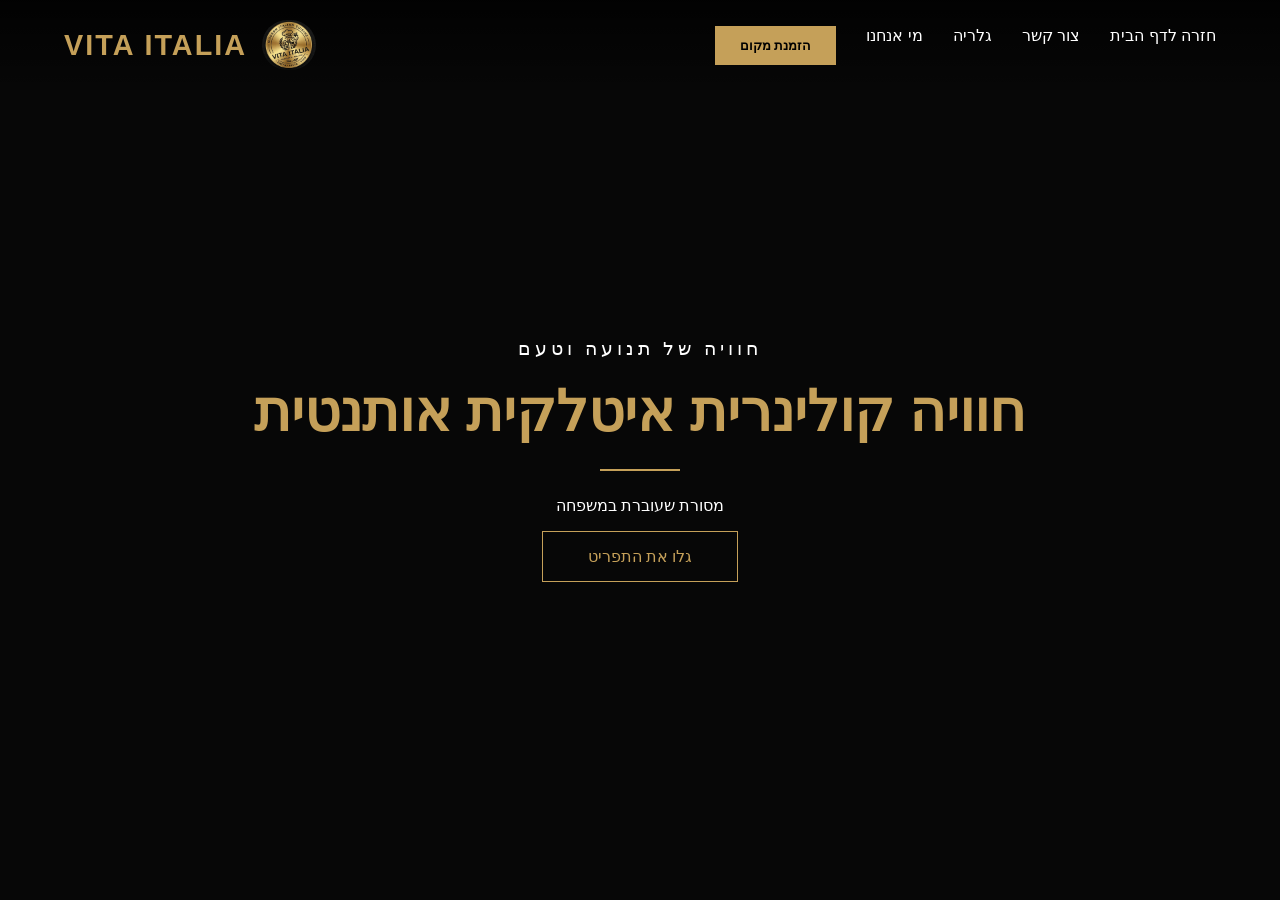
<file: index.html>
<!DOCTYPE html>
<html lang="he" dir="rtl">
<head>
    <meta charset="UTF-8">
    <meta name="viewport" content="width=device-width, initial-scale=1.0">
    <title>VITA ITALIA - חוויה קולינרית מודרנית</title>
    <link rel="stylesheet" href="style.css">
</head>
<body>

    <section class="hero">
        <video autoplay muted loop playsinline class="video-content">
            <source src="BackgruondVid.mp4" type="video/mp4">
            הדפדפן שלך לא תומך בווידאו.
        </video>

        <div class="hero-overlay"></div>

        <header class="main-header">
            <div class="logo-wrapper">
                <img src="ImgLogo/logo.png" alt="Icon" class="extra-img">
                <div class="logo-text">VITA ITALIA</div>
            </div>

            <nav class="nav-navigation">
                <div class="nav-links">
                    <a href="index.html">חזרה לדף הבית</a>
                    <a href="ContactUs.html">צור קשר</a>
                    <a href="gallery.html">גלריה</a>
                    <a href="AboutUs.html">מי אנחנו</a>
                  <a href="TableRevserviton.html">  <button class="reserve-btn">הזמנת מקום</button> </a>
                </div>
            </nav>
        </header>

        <div class="hero-content">
            <p class="hero-subtitle">חוויה של תנועה וטעם</p>
            <h1 class="hero-title">חוויה קולינרית איטלקית אותנטית</h1>
            <div class="hero-divider"></div>
            <p class="hero-description">מסורת שעוברת במשפחה</p>
            <a href="Menu.html" class="hero-btn">גלו את התפריט</a>
        </div>
    </section>

</body>
</html>
</file>
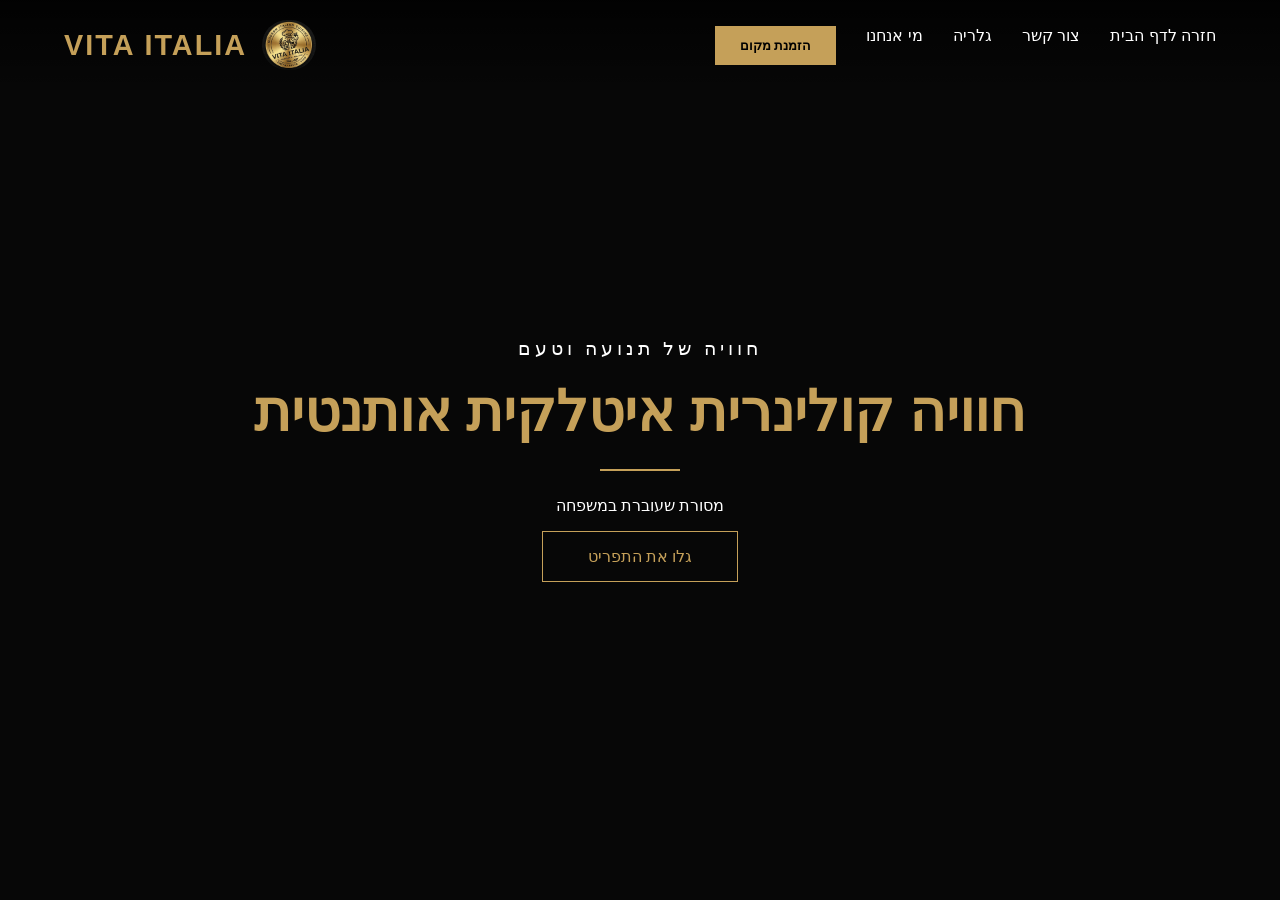
<file: Index.html>
<!DOCTYPE html>
<html lang="he" dir="rtl">
<head>
    <meta charset="UTF-8">
    <meta name="viewport" content="width=device-width, initial-scale=1.0">
    <title>VITA ITALIA - חוויה קולינרית מודרנית</title>
    <link rel="stylesheet" href="style.css">
</head>
<body>

    <section class="hero">
        <video autoplay muted loop playsinline class="video-content">
            <source src="BackgruondVid.mp4" type="video/mp4">
            הדפדפן שלך לא תומך בווידאו.
        </video>

        <div class="hero-overlay"></div>

        <header class="main-header">
            <div class="logo-wrapper">
                <img src="../ImgLogo/logo.png" alt="Icon" class="extra-img">
                <div class="logo-text">VITA ITALIA</div>
            </div>

            <nav class="nav-navigation">
                <div class="nav-links">
                    <a href="Home.html">חזרה לדף הבית</a>
                    <a href="ContactUs.html">צור קשר</a>
                    <a href="gallery.html">גלריה</a>
                    <a href="AboutUs.html">מי אנחנו</a>
                  <a href="TableRevserviton.html">  <button class="reserve-btn">הזמנת מקום</button> </a>
                </div>
            </nav>
        </header>

        <div class="hero-content">
            <p class="hero-subtitle">חוויה של תנועה וטעם</p>
            <h1 class="hero-title">חוויה קולינרית איטלקית אותנטית</h1>
            <div class="hero-divider"></div>
            <p class="hero-description">מסורת שעוברת במשפחה</p>
            <a href="Menu.html" class="hero-btn">גלו את התפריט</a>
        </div>
    </section>

</body>
</html>
</file>
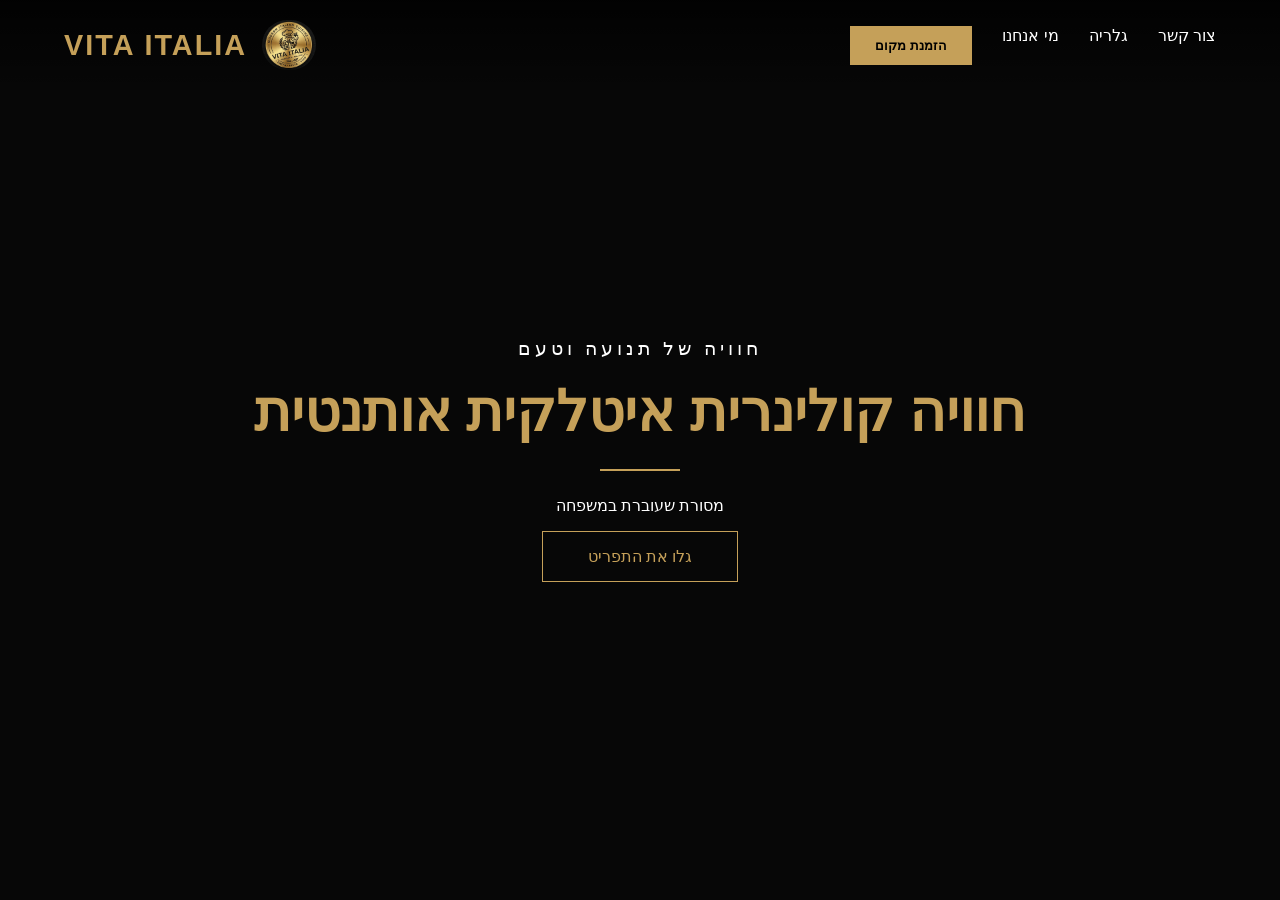
<file: AIPORJECT.html>
<!DOCTYPE html>
<html lang="he" dir="rtl">
<head>
    <meta charset="UTF-8">
    <meta name="viewport" content="width=device-width, initial-scale=1.0">
    <title>VITA ITALIA - חוויה קולינרית מודרנית</title>
    <link rel="stylesheet" href="style.css">
</head>
<body>

    <section class="hero">
        <video autoplay muted loop playsinline class="video-content">
            <source src="BackgruondVid.mp4" type="video/mp4">
            הדפדפן שלך לא תומך בווידאו.
        </video>

        <div class="hero-overlay"></div>

        <header class="main-header">
            <div class="logo-wrapper">
                <img src="../ImgLogo/logo.png" alt="Icon" class="extra-img">
                <div class="logo-text">VITA ITALIA</div>
            </div>

            <nav class="nav-navigation">
                <div class="nav-links">
                    <a href="AIPOCONT.html">צור קשר</a>
                    <a href="AIPOGAL.html">גלריה</a>
                    <a href="AIPOUS.html">מי אנחנו</a>
                  <a href="AIPOOR.html">  <button class="reserve-btn">הזמנת מקום</button> </a>
                </div>
            </nav>
        </header>

        <div class="hero-content">
            <p class="hero-subtitle">חוויה של תנועה וטעם</p>
            <h1 class="hero-title">חוויה קולינרית איטלקית אותנטית</h1>
            <div class="hero-divider"></div>
            <p class="hero-description">מסורת שעוברת במשפחה</p>
            <a href="Menu.html" class="hero-btn">גלו את התפריט</a>
        </div>
    </section>

</body>
</html>
</file>
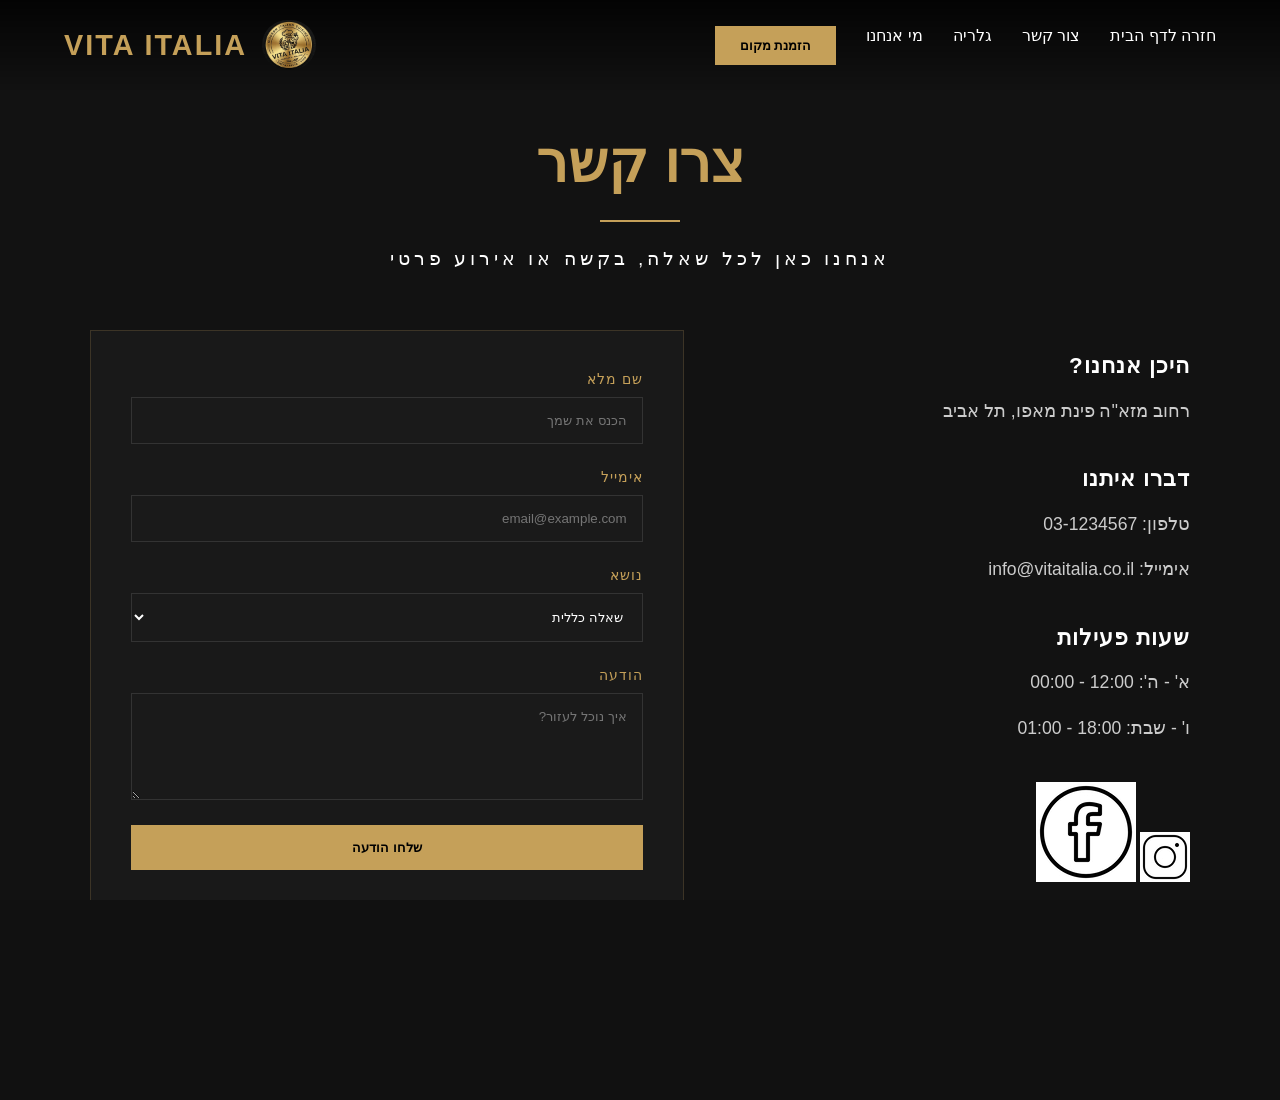
<file: ContactUs.html>
<!DOCTYPE html>
<html lang="he" dir="rtl">

<head>
    <meta charset="UTF-8">
    <title>VITA ITALIA - חוויה קולינרית</title>
    <link rel="stylesheet" href="style.css">
</head>

<body>

    <header class="main-header">
        <div class="logo-wrapper">
            <img src="ImgLogo/logo.png" alt="Icon" class="extra-img">
            <div class="logo-text">VITA ITALIA</div>
        </div>
              <nav class="nav-navigation">
                <div class="nav-links">
                    <a href="index.html">חזרה לדף הבית</a>
                    <a href="ContactUs.html">צור קשר</a>
                    <a href="gallery.html">גלריה</a>
                    <a href="AboutUs.html">מי אנחנו</a>
                  <a href="TableRevserviton.html">  <button class="reserve-btn">הזמנת מקום</button> </a>
                </div>
            </nav>
    </header>
<main class="contact-page">
    <div class="contact-wrapper">
        <div class="contact-header">
            <h1 class="hero-title">צרו קשר</h1>
            <div class="hero-divider"></div>
            <p class="hero-subtitle">אנחנו כאן לכל שאלה, בקשה או אירוע פרטי</p>
        </div>

        <div class="contact-content">
            <div class="contact-info">
                <div class="info-item">
                    <h3 class="gold-text">היכן אנחנו?</h3>
                    <p>רחוב  מזא''ה פינת מאפו, תל אביב</p>
                </div>

                <div class="info-item">
                    <h3 class="gold-text">דברו איתנו</h3>
                    <p>טלפון: 03-1234567</p>
                    <p>אימייל: info@vitaitalia.co.il</p>
                </div>

                <div class="info-item">
                    <h3 class="gold-text">שעות פעילות</h3>
                    <p>א' - ה': 12:00 - 00:00</p>
                    <p>ו' - שבת: 18:00 - 01:00</p>
                </div>
                
                <div class="social-links">
                 <a href="#">  <img src="ContactPic/icons8-instagram-logo.gif" alt="Instagram" class="extra-img2"></a> 
                 <a href="#">  <img src="ContactPic/icons8-facebook-100.gif" alt="Facebook" class="extra-img2"></a> 
                </div>
            </div>

            <div class="contact-form-container">
                <form class="contact-form">
                    <div class="form-group">
                        <label>שם מלא</label>
                        <input type="text" placeholder="הכנס את שמך" required>
                    </div>
                    <div class="form-group">
                        <label>אימייל</label>
                        <input type="email" placeholder="email@example.com" required>
                    </div>
                    <div class="form-group">
                        <label>נושא</label>
                        <select>
                            <option>שאלה כללית</option>
                            <option>אירוע פרטי</option>
                            <option>הצעת עבודה</option>
                            <option>אחר</option>
                        </select>
                    </div>
                    <div class="form-group">
                        <label>הודעה</label>
                        <textarea rows="5" placeholder="איך נוכל לעזור?"></textarea>
                    </div>
                    <button type="submit" class="submit-btn">שלחו הודעה</button>
                </form>
            </div>
        </div>
    </div>
</main>
</body>

</html>
</file>
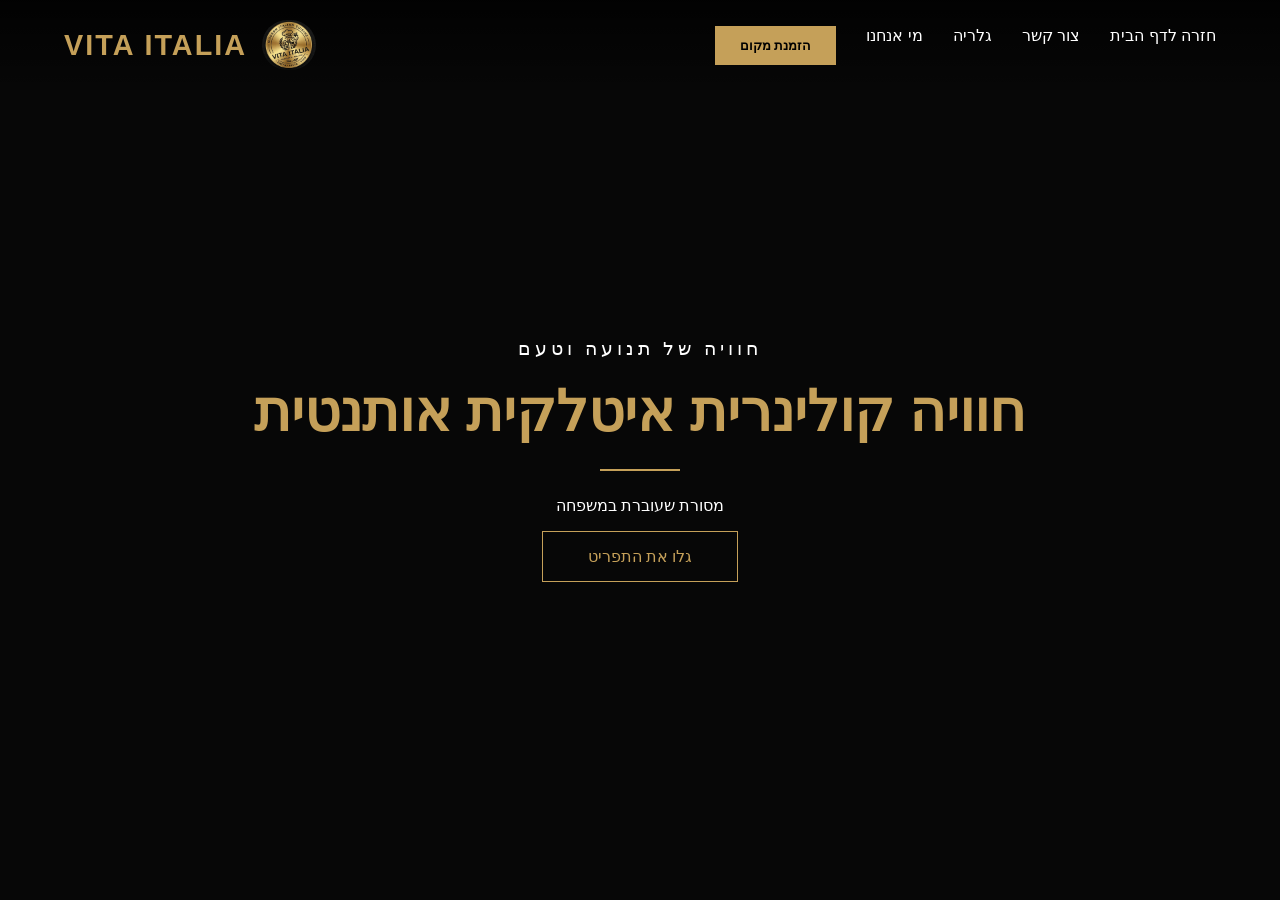
<file: Home.html>
<!DOCTYPE html>
<html lang="he" dir="rtl">
<head>
    <meta charset="UTF-8">
    <meta name="viewport" content="width=device-width, initial-scale=1.0">
    <title>VITA ITALIA - חוויה קולינרית מודרנית</title>
    <link rel="stylesheet" href="style.css">
</head>
<body>

    <section class="hero">
        <video autoplay muted loop playsinline class="video-content">
            <source src="BackgruondVid.mp4" type="video/mp4">
            הדפדפן שלך לא תומך בווידאו.
        </video>

        <div class="hero-overlay"></div>

        <header class="main-header">
            <div class="logo-wrapper">
                <img src="../ImgLogo/logo.png" alt="Icon" class="extra-img">
                <div class="logo-text">VITA ITALIA</div>
            </div>

            <nav class="nav-navigation">
                <div class="nav-links">
                    <a href="Home.html">חזרה לדף הבית</a>
                    <a href="ContactUs.html">צור קשר</a>
                    <a href="gallery.html">גלריה</a>
                    <a href="AboutUs.html">מי אנחנו</a>
                  <a href="TableRevserviton.html">  <button class="reserve-btn">הזמנת מקום</button> </a>
                </div>
            </nav>
        </header>

        <div class="hero-content">
            <p class="hero-subtitle">חוויה של תנועה וטעם</p>
            <h1 class="hero-title">חוויה קולינרית איטלקית אותנטית</h1>
            <div class="hero-divider"></div>
            <p class="hero-description">מסורת שעוברת במשפחה</p>
            <a href="Menu.html" class="hero-btn">גלו את התפריט</a>
        </div>
    </section>

</body>
</html>
</file>
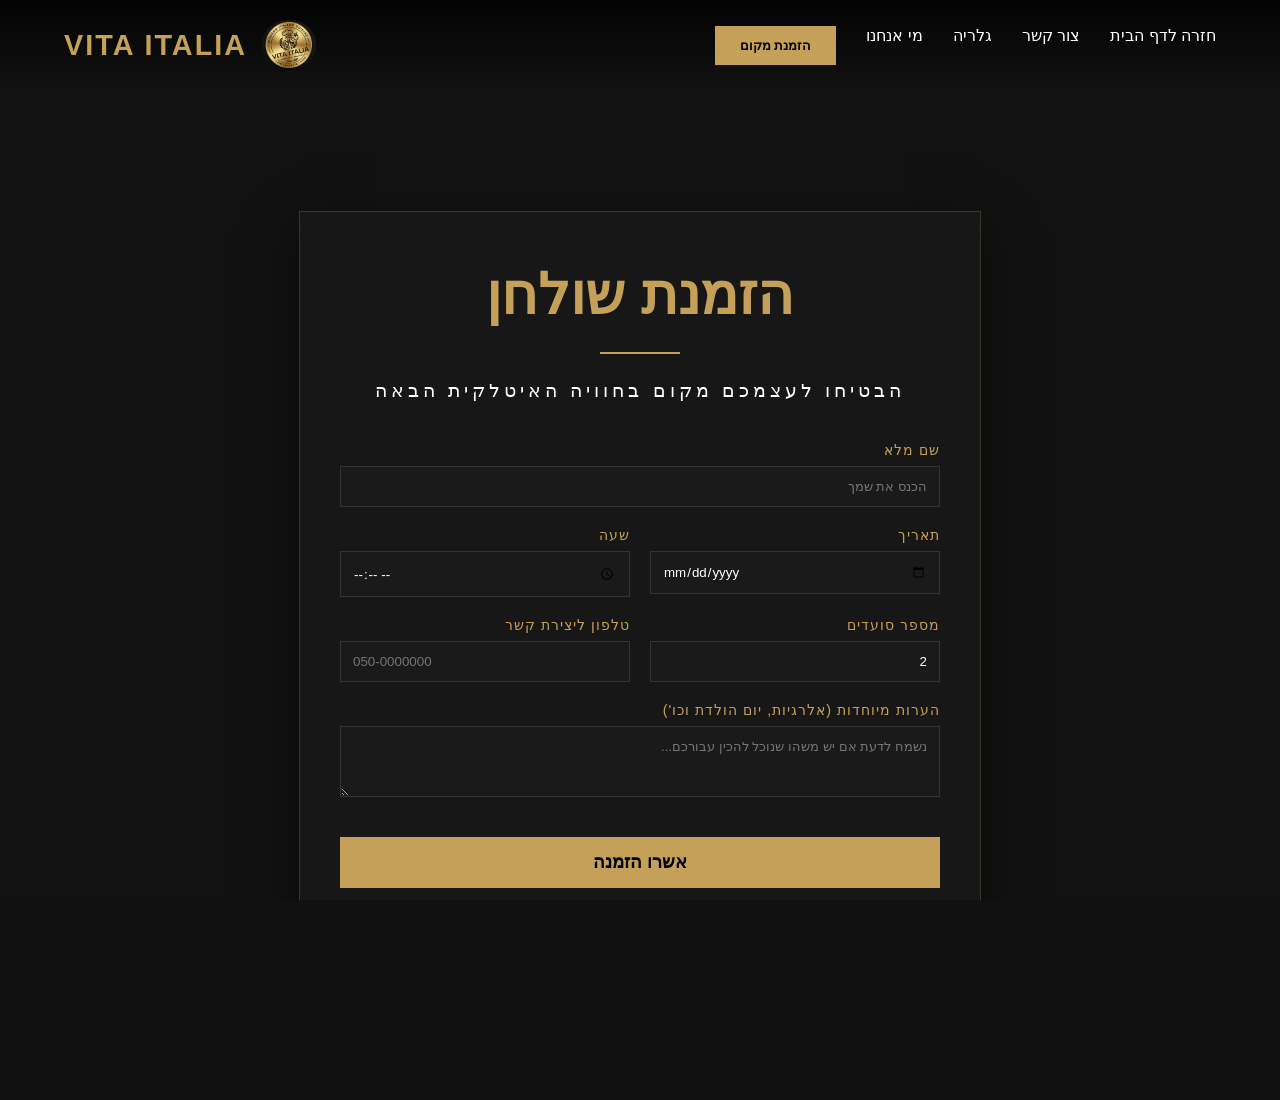
<file: TableRevserviton.html>
<!DOCTYPE html>
<html lang="he" dir="rtl">

<head>
    <meta charset="UTF-8">
    <title>VITA ITALIA - חוויה קולינרית</title>
    <link rel="stylesheet" href="style.css">
</head>

<body>

    <header class="main-header">
        <div class="logo-wrapper">
            <img src="ImgLogo/logo.png" alt="Icon" class="extra-img">
            <div class="logo-text">VITA ITALIA</div>
        </div>

        <nav class="nav-navigation">
                <div class="nav-links">
                    <a href="index.html">חזרה לדף הבית</a>
                    <a href="ContactUs.html">צור קשר</a>
                    <a href="gallery.html">גלריה</a>
                    <a href="AboutUs.html">מי אנחנו</a>
                  <a href="TableRevserviton.html">  <button class="reserve-btn">הזמנת מקום</button> </a>
                </div>
            </nav>
    </header>
<main class="reservation-page">
    <section class="reservation-container">
        <div class="reservation-header">
            <h1 class="hero-title">הזמנת שולחן</h1>
            <div class="hero-divider"></div>
            <p class="hero-subtitle">הבטיחו לעצמכם מקום בחוויה האיטלקית הבאה</p>
        </div>

        <form class="reservation-form">
            <div class="form-group">
                <label for="name">שם מלא</label>
                <input type="text" id="name" name="name" placeholder="הכנס את שמך" required>
            </div>

            <div class="form-row">
                <div class="form-group">
                    <label for="date">תאריך</label>
                    <input type="date" id="date" name="date" required>
                </div>
                <div class="form-group">
                    <label for="time">שעה</label>
                    <input type="time" id="time" name="time" required>
                </div>
            </div>

            <div class="form-row">
                <div class="form-group">
                    <label for="guests">מספר סועדים</label>
                    <input type="number" id="guests" name="guests" min="1" max="20" value="2" required>
                </div>
                <div class="form-group">
                    <label for="phone">טלפון ליצירת קשר</label>
                    <input type="tel" id="phone" name="phone" placeholder="050-0000000" required>
                </div>
            </div>

            <div class="form-group">
                <label for="notes">הערות מיוחדות (אלרגיות, יום הולדת וכו')</label>
                <textarea id="notes" name="notes" rows="3" placeholder="נשמח לדעת אם יש משהו שנוכל להכין עבורכם..."></textarea>
            </div>

            <button type="submit" class="submit-reservation">אשרו הזמנה</button>
        </form>
    </section>
</main>
</body>

</html>
</file>
<file: style.css>
/* הגדרות בסיסיות */
body,
html {
    margin: 0;
    padding: 0;
    width: 100%;
    height: 100%;
    overflow-x: hidden;
    font-family: 'Segoe UI', Tahoma, Geneva, Verdana, sans-serif;
    background-color: #111;
}

/* אזור ה-Hero המאוחד */
.hero {
    position: relative;
    width: 100%;
    height: 100vh;
    display: flex;
    align-items: center;
    justify-content: center;
    overflow: hidden;
}

/* הווידאו כרקע */
.video-content {
    position: absolute;
    top: 50%;
    left: 50%;
    transform: translate(-50%, -50%);
    min-width: 100%;
    min-height: 100%;
    width: auto;
    height: auto;
    z-index: 0;
    object-fit: cover;
}

/* שכבת הכהיה */
.hero-overlay {
    position: absolute;
    top: 0;
    left: 0;
    width: 100%;
    height: 100%;
    background: rgba(0, 0, 0, 0.6);
    /* כהות של 60% */
    z-index: 1;
}

/* Header צף */
.main-header {
    position: absolute;
    top: 0;
    left: 0;
    width: 100%;
    box-sizing: border-box;
    display: flex;
    flex-direction: row-reverse; /* השורה שהוספנו כדי להפוך את הצדדים */
    justify-content: space-between;
    align-items: center;
    padding: 20px 5%;
    z-index: 10;
    background: linear-gradient(to bottom, rgba(0, 0, 0, 0.8) 0%, rgba(0, 0, 0, 0) 100%);
}

.logo-wrapper {
    display: flex;
    flex-direction: row; /* מבטיח שהאייקון והטקסט יהיו אחד ליד השני */
    align-items: center; /* ממרכז אותם אנכית אחד מול השני */
    gap: 15px; /* הרווח ביניהם */
    width: auto; /* מוודא שהקופסה לא מתכווצת */
}

.extra-img {
    height: 50px;
    width: auto;
}
.extra-img {
    height: 50px;
    width: auto;
    border-radius: 95px;
}

.logo-text {
    color: #c5a059;
    font-size: 1.8rem;
    font-weight: bold;
    letter-spacing: 2px;
}

/* ניווט */
.nav-links {
    display: flex;
    gap: 30px;
}

.nav-links a {
    color: #fff;
    text-decoration: none;
    font-size: 1rem;
    transition: 0.3s;
    font-weight: 300;
}

.nav-links a:hover {
    color: #c5a059;
}

/* כפתור הזמנה */
.reserve-btn {
    background-color: #c5a059;
    color: #000;
    border: none;
    padding: 12px 25px;
    font-weight: bold;
    cursor: pointer;
    transition: 0.3s;
}

.reserve-btn:hover {
    background-color: #fff;
    color: #c5a059;
}

/* תוכן ה-Hero */
.hero-content {
    position: relative;
    z-index: 2;
    text-align: center;
    color: white;
    max-width: 800px;
    padding: 0 20px;
}

.hero-title {
    font-size: 3.5rem;
    color: #c5a059;
    margin: 10px 0;
}

.hero-subtitle {
    font-size: 1.2rem;
    letter-spacing: 4px;
    text-transform: uppercase;
}

.hero-divider {
    width: 80px;
    height: 2px;
    background-color: #c5a059;
    margin: 25px auto;
}

.hero-btn {
    display: inline-block;
    padding: 15px 45px;
    border: 1px solid #c5a059;
    color: #c5a059;
    text-decoration: none;
    transition: 0.4s;
}

.hero-btn:hover {
    background-color: #c5a059;
    color: #000;
}

/* התאמה למובייל */
@media (max-width: 768px) {
    .nav-navigation {
        display: none;
    }

    /* נחביא תפריט רגיל במובייל */
    .hero-title {
        font-size: 2.2rem;
    }

    .main-header {
        padding: 15px;
    }
}


/* רקע כללי לדף התפריט */
body {
    background-color: #121212;
    /* אפור פחם כהה */
    color: white;
}

.menu-page {
    padding: 60px 5%;
    text-align: center;
}

.menu-intro {
    margin-bottom: 50px;
}

/* הגדרות הגריד */
.dishes-grid {
    display: grid;
    grid-template-columns: repeat(4, 1fr);
    /* 4 תמונות בשורה */
    gap: 30px;
    max-width: 1200px;
    margin: 0 auto;
}

/* כל פריט בתפריט */
.dish-item {
    border: 1px solid #c5a059;
    /* מסגרת זהב דקה */
    background-color: rgba(255, 255, 255, 0.03);
    padding: 10px;
    transition: all 0.4s ease;
}

.dish-item img {
    width: 100%;
    height: 200px;
    object-fit: cover;
    filter: brightness(0.8);
    transition: 0.4s;
}

.dish-info span {
    display: block;
    color: #c5a059;
    /* זהב */
    font-size: 1.2rem;
    margin: 15px 0 5px;
    font-weight: bold;
}

.dish-info p {
    font-size: 0.9rem;
    color: #ccc;
    line-height: 1.4;
}

/* אפקט מעבר */
.dish-item:hover {
    transform: translateY(-10px);
    border-color: #fff;
    box-shadow: 0 10px 30px rgba(197, 160, 89, 0.2);
}

.dish-item:hover img {
    filter: brightness(1);
}

/* התאמה למובייל */
@media (max-width: 900px) {
    .dishes-grid {
        grid-template-columns: repeat(2, 1fr);
    }
}

@media (max-width: 600px) {
    .dishes-grid {
        grid-template-columns: 1fr;
    }
}



/* עיצוב כללי לדף אודות */
.about-container {
    padding: 100px 5% 50px;
    background-color: #121212;
    /* אפור פחם כהה */
    color: #ffffff;
    min-height: 100vh;
}

.about-hero {
    text-align: center;
    margin-bottom: 80px;
}

/* סידור השפים - תמונה לצד טקסט */
.chef-section {
    max-width: 1200px;
    margin: 0 auto;
}

.chef-content {
    display: flex;
    align-items: center;
    gap: 60px;
    flex-wrap: wrap;
    /* תאימות למובייל */
}

/* התמונה עם המסגרת הדקורטיבית */
.chef-image-wrapper {
    position: relative;
    flex: 1;
    min-width: 300px;
}

.chef-img {
    width: 100%;
    height: auto;
    display: block;
    position: relative;
    z-index: 2;
    border: 1px solid #c5a059;
    filter: grayscale(30%);
    /* מראה יוקרתי יותר */
}

.decorative-frame {
    position: absolute;
    top: 20px;
    right: -20px;
    width: 100%;
    height: 100%;
    border: 2px solid #c5a059;
    z-index: 1;
}

/* הטקסט */
.chef-text {
    flex: 1;
    min-width: 300px;
}

.section-title {
    color: #c5a059;
    font-size: 2.5rem;
    margin-bottom: 20px;
}

.chef-text p {
    line-height: 1.8;
    margin-bottom: 15px;
    font-size: 1.1rem;
    color: #e0e0e0;
}

.signature {
    font-family: 'Cursive', sans-serif;
    /* או פונט מעוצב אחר */
    color: #c5a059;
    font-size: 1.5rem;
    margin-top: 30px;
}

/* התאמה למובייל */
@media (max-width: 768px) {
    .chef-content {
        flex-direction: column;
        text-align: center;
    }

    .decorative-frame {
        display: none;
    }
}


/* עיצוב כללי לדף הגלריה */
.gallery-page {
    background-color: #121212;
}

.gallery-container {
    padding: 120px 5% 50px;
    max-width: 1400px;
    margin: 0 auto;
}

.gallery-header {
    text-align: center;
    margin-bottom: 60px;
}

/* הגדרות הגריד */
.gallery-grid {
    display: grid;
    grid-template-columns: repeat(auto-fill, minmax(300px, 1fr));
    grid-auto-rows: 250px;
    gap: 15px;
    grid-auto-flow: dense;
    /* ממלא חורים בגריד */
}

/* אלמנט בגלריה */
.gallery-item {
    position: relative;
    overflow: hidden;
    border: 1px solid rgba(197, 160, 89, 0.3);
    transition: transform 0.5s ease;
}

.gallery-item img {
    width: 100%;
    height: 100%;
    object-fit: cover;
    transition: transform 0.6s ease, filter 0.6s ease;
    filter: brightness(0.7) grayscale(20%);
}

/* תמונות מיוחדות (גבוהות או רחבות) */
.gallery-item.tall {
    grid-row: span 2;
}

.gallery-item.wide {
    grid-column: span 2;
}

/* שכבת טקסט ב-Hover */
.gallery-overlay {
    position: absolute;
    top: 0;
    left: 0;
    width: 100%;
    height: 100%;
    background: rgba(18, 18, 18, 0.8);
    display: flex;
    align-items: center;
    justify-content: center;
    opacity: 0;
    transition: opacity 0.4s ease;
}

.gallery-overlay span {
    color: #c5a059;
    font-size: 1.2rem;
    letter-spacing: 2px;
    border-bottom: 1px solid #c5a059;
    padding-bottom: 5px;
}

/* אפקטים ב-Hover */
.gallery-item:hover img {
    transform: scale(1.1);
    filter: brightness(1) grayscale(0%);
}

.gallery-item:hover .gallery-overlay {
    opacity: 1;
}

/* התאמה למובייל */
@media (max-width: 768px) {
    .gallery-grid {
        grid-template-columns: 1fr 1fr;
    }

    .gallery-item.wide {
        grid-column: span 1;
    }
}


/* עיצוב דף ההזמנה */
.reservation-page {
    background-color: #121212;
    padding: 120px 5% 80px;
    min-height: 100vh;
    display: flex;
    justify-content: center;
    align-items: center;
}

.reservation-container {
    max-width: 600px;
    width: 100%;
    background-color: rgba(255, 255, 255, 0.02);
    padding: 40px;
    border: 1px solid rgba(197, 160, 89, 0.2);
    box-shadow: 0 20px 50px rgba(0,0,0,0.5);
}

.reservation-header {
    text-align: center;
    margin-bottom: 40px;
}

/* עיצוב השדות */
.form-group {
    margin-bottom: 20px;
    display: flex;
    flex-direction: column;
}

.form-row {
    display: flex;
    gap: 20px;
}

.form-row .form-group {
    flex: 1;
}

label {
    color: #c5a059;
    font-size: 0.9rem;
    margin-bottom: 8px;
    letter-spacing: 1px;
}

input, textarea {
    background-color: #1a1a1a;
    border: 1px solid #333;
    padding: 12px;
    color: white;
    font-family: inherit;
    transition: 0.3s;
}

input:focus, textarea:focus {
    outline: none;
    border-color: #c5a059; /* מסגרת זהב כשלוחצים */
    background-color: #222;
}

/* כפתור השליחה */
.submit-reservation {
    width: 100%;
    background-color: #c5a059;
    color: black;
    border: none;
    padding: 15px;
    font-size: 1.1rem;
    font-weight: bold;
    cursor: pointer;
    text-transform: uppercase;
    transition: 0.4s;
    margin-top: 20px;
}

.submit-reservation:hover {
    background-color: white;
    letter-spacing: 2px;
}

/* התאמה למובייל */
@media (max-width: 600px) {
    .form-row {
        flex-direction: column;
        gap: 0;
    }
    .reservation-container {
        padding: 20px;
    }
}

/* עיצוב דף צור קשר */
.contact-page {
    background-color: #121212;
    padding: 120px 5% 80px;
    min-height: 100vh;
}

.contact-wrapper {
    max-width: 1100px;
    margin: 0 auto;
}

.contact-header {
    text-align: center;
    margin-bottom: 60px;
}

.contact-content {
    display: flex;
    gap: 80px;
    align-items: flex-start;
}

/* עיצוב המידע */
.contact-info {
    flex: 1;
}

.info-item {
    margin-bottom: 40px;
}

.info-item h3 {
    margin-bottom: 10px;
    font-size: 1.4rem;
    letter-spacing: 1px;
}

.info-item p {
    color: #ccc;
    font-size: 1.1rem;
    line-height: 1.6;
}

/* עיצוב הטופס */
.contact-form-container {
    flex: 1.2;
    background: rgba(255, 255, 255, 0.03);
    padding: 40px;
    border: 1px solid rgba(197, 160, 89, 0.2);
}

.contact-form .form-group {
    margin-bottom: 25px;
    display: flex;
    flex-direction: column;
}

.contact-form label {
    color: #c5a059;
    font-size: 0.85rem;
    margin-bottom: 10px;
    text-transform: uppercase;
}

.contact-form input, 
.contact-form select, 
.contact-form textarea {
    background-color: #1a1a1a;
    border: 1px solid #333;
    padding: 15px;
    color: white;
    font-family: inherit;
    transition: 0.3s;
}

.contact-form input:focus, 
.contact-form textarea:focus {
    border-color: #c5a059;
    outline: none;
}

.submit-btn {
    background-color: #c5a059;
    color: #000;
    border: none;
    padding: 15px 40px;
    font-weight: bold;
    cursor: pointer;
    transition: 0.4s;
    width: 100%;
    text-transform: uppercase;
}

.submit-btn:hover {
    background-color: #fff;
    letter-spacing: 1px;
}

/* התאמה למובייל */
@media (max-width: 850px) {
    .contact-content {
        flex-direction: column;
        gap: 50px;
    }
    .contact-info {
        text-align: center;
    }
}
</file>
